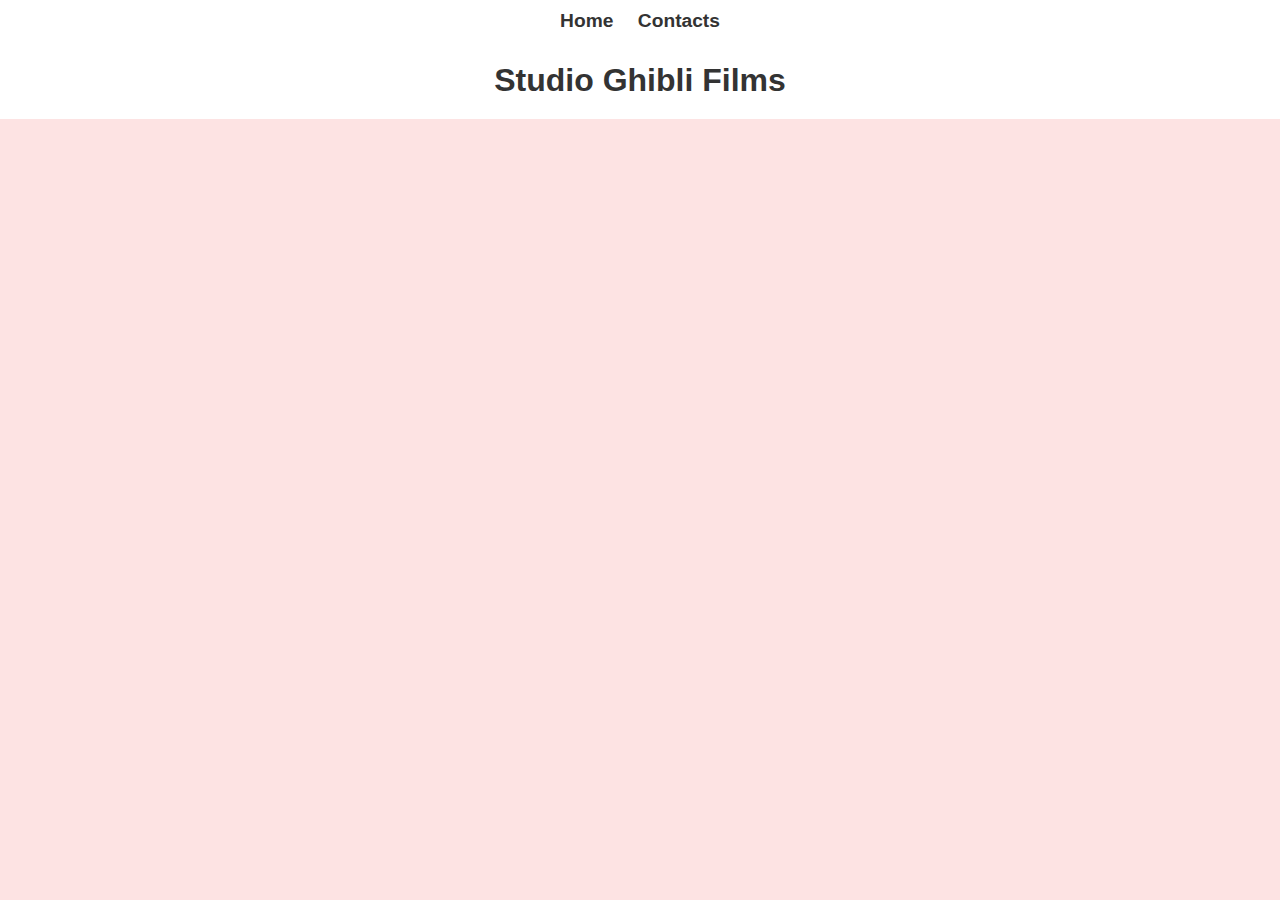
<file: index.html>
<!DOCTYPE html>
<html lang="en">
<head>
    <meta charset="UTF-8">
    <meta name="viewport" content="width=device-width, initial-scale=1.0">
    <title>Studio Ghibli Films</title>
    <link rel="stylesheet" href="styles.css">
</head>
<body>

    <header>
        <nav>
            <ul>
                <li><a href="#">Home</a></li>
                <li><a href="contacts.html">Contacts</a></li>
            </ul>
        </nav>
    </header>

    <h1>Studio Ghibli Films</h1>

    <div class="film-container" id="filmContainer">
    </div>

    <script src="script.js"></script>
    <script src="popup.js"></script>

</body>
</html>
</file>
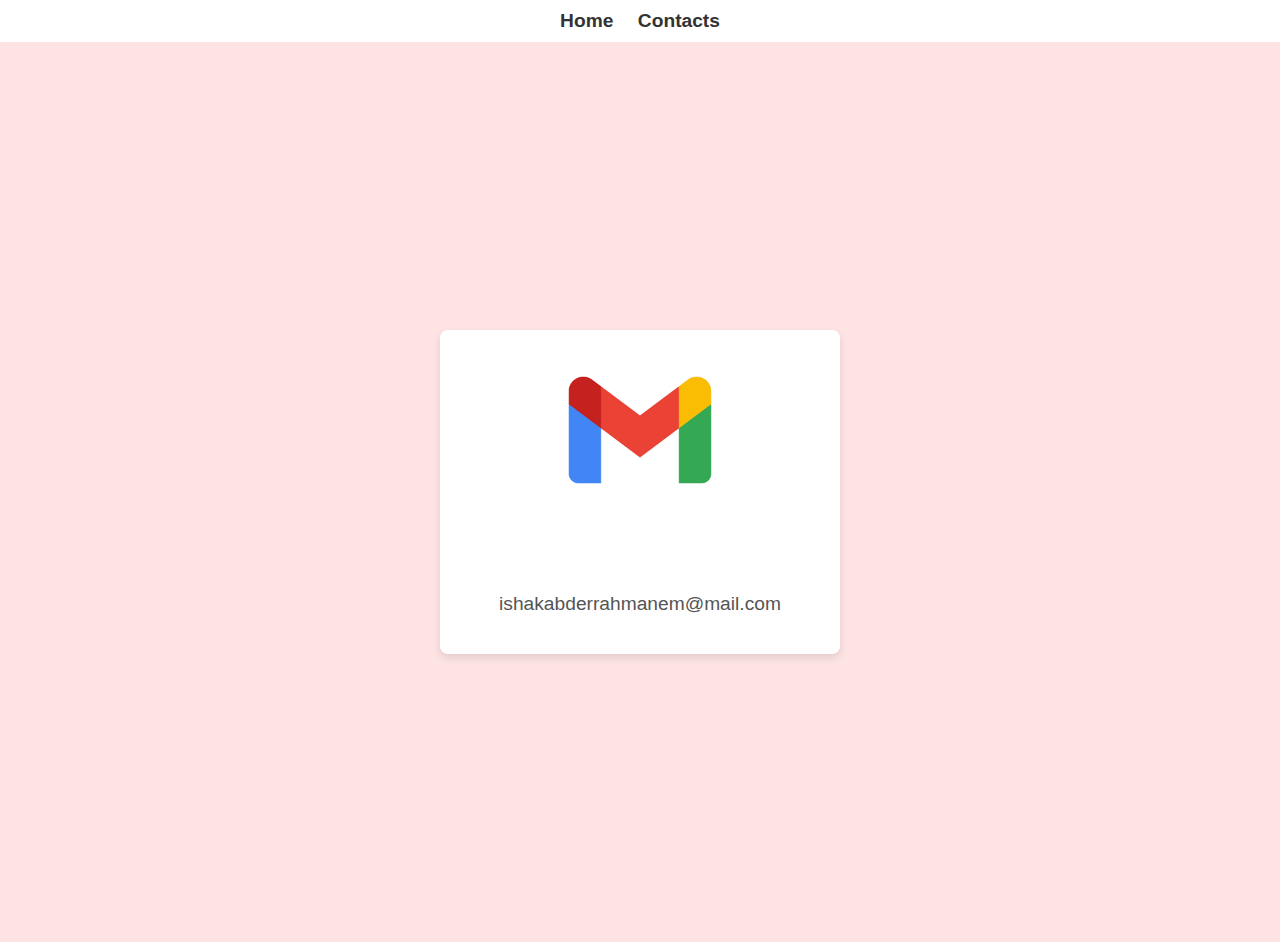
<file: contacts.html>
<!DOCTYPE html>
<html lang="en">
<head>
    <meta charset="UTF-8">
    <meta name="viewport" content="width=device-width, initial-scale=1.0">
    <title>Contacts</title>
    <link rel="stylesheet" href="contacts.css">
</head>
<body>

    <header>
        <nav>
            <ul>
                <li><a href="index.html">Home</a></li>
                <li><a href="#">Contacts</a></li>
            </ul>
        </nav>
    </header>

    <div class="contact-container">
        <div class="contact-card">
            <img src="[data-uri]" alt="Gmail Logo">
            <div class="film-details">
                <p class="film-description">ishakabderrahmanem@mail.com</p>
            </div>
        </div>
    </div>

</body>
</html>
</file>
<file: styles.css>
body {
  font-family: 'Arial', sans-serif;
  margin: 0;
  padding: 0;
  background-color: #fde3e3;
  background-image: url('https://previews.123rf.com/images/peachandplum/peachandplum2007/peachandplum200700006/151929475-mod%C3%A8le-sans-couture-de-p%C3%A9tales-de-fleur-de-cerisier-rose-sakura.jpg');
  background-size: 30%;
  background-repeat: repeat;
}

header {
  background-color: #fff;
  padding: 10px;
}

nav {
  text-align: center;
}

nav ul {
  list-style-type: none;
  margin: 0;
  padding: 0;
}

nav li {
  display: inline;
  margin: 0 10px;
}

nav a {
  text-decoration: none;
  color: #333;
  font-weight: bold;
  font-size: 1.2rem;
  transition: color 0.3s ease-in-out;
}

nav a:hover {
  color: #ff66b2;
}

nav li:hover {
  transform: scale(1.1);
}

h1 {
  text-align: center;
  padding: 20px 0;
  color: #333;
  background-color: #fff;
  margin: 0;
}

.film-container {
  display: grid;
  grid-template-columns: repeat(3, 1fr);
  gap: 20px;
  padding: 20px;
}

.film-card {
  background-color: #fff;
  border-radius: 8px;
  overflow: hidden;
  box-shadow: 0 4px 8px rgba(0, 0, 0, 0.1);
  transition: transform 0.3s ease-in-out, box-shadow 0.3s ease-in-out;
  max-width: 300px;
  width: 100%;
  position: relative;
  height: 400px;
  margin: 0 auto;
}

.film-card:hover {
  transform: scale(1.05);
  box-shadow: 0 8px 16px rgba(0, 0, 0, 0.2);
}

.film-image {
  width: 100%;
  height: 100%;
  object-fit: cover;
}

.film-details {
  padding: 15px;
  position: absolute;
  bottom: 0;
  width: 100%;
  background: rgba(255, 255, 255, 0.8);
  display: flex;
  flex-direction: column;
  align-items: center;
  justify-content: space-between;
}

.film-card .film-title {
  font-size: 1.2rem;
  font-weight: bold;
  text-align: center;
  margin-bottom: 10px;
}

.view-button{
  background-color: #ff66b2;
  color: #fff;
  padding: 6px 10px;
  border: none;
  border-radius: 4px;
  cursor: pointer;
  transition: background-color 0.3s ease-in-out;
  width: 60%;
  text-align: center;
  box-sizing: border-box;
  margin: 5px auto;
  font-size: 0.8rem;
  position: relative;
  left: -10px;
}

.watch-button {
  background-color: #ff66b2;
  color: #fff;
  padding: 6px 10px;
  border: none;
  border-radius: 4px;
  cursor: pointer;
  transition: background-color 0.3s ease-in-out;
  width: 60%;
  text-align: center;
  box-sizing: border-box;
  margin: 5px auto;
  font-size: 0.8rem;
}

.view-button:hover,
.watch-button:hover {
  background-color: #e64d87;
}

.popup-container {
  position: fixed;
  top: 0;
  left: 0;
  width: 100%;
  height: 100%;
  background: rgba(0, 0, 0, 0.7);
  display: flex;
  justify-content: center;
  align-items: center;
  z-index: 1000;
}

.popup-content {
  background: #fff;
  max-width: 60%;
  padding: 10px;
  border-radius: 8px;
  box-shadow: 0 4px 8px rgba(0, 0, 0, 0.2);
  position: relative;
  height: 60vh;
}

.popup-image {
  width: 100%;
  max-height: 200px;
  object-fit: contain;
  margin-bottom: 10px;
}

.watch-button {
  background-color: #ff66b2;
  color: #fff;
  padding: 6px 10px;
  border: none;
  border-radius: 4px;
  cursor: pointer;
  transition: background-color 0.3s ease-in-out;
  width: 60%;
  text-align: center;
  box-sizing: border-box;
  margin-top: 10px;
  margin-left: 10%;
  font-size: 0.8rem;
  position: absolute;
  bottom: 20px;
  left: 100px;
}

.watch-button:hover {
  background-color: #e64d87;
}

.exit-button {
  background-color: #f44336;
  color: #fff;
  padding: 8px 12px;
  border: none;
  border-radius: 4px;
  cursor: pointer;
  transition: background-color 0.3s ease-in-out;
  position: absolute;
  top: 10px;
  right: 10px;
}

.exit-button:hover {
  background-color: #d32f2f;
}
</file>
<file: contacts.css>
body {
    font-family: 'Arial', sans-serif;
    margin: 0;
    padding: 0;
    background-color: #fde3e3;
    background-image: url('https://previews.123rf.com/images/peachandplum/peachandplum2007/peachandplum200700006/151929475-mod%C3%A8le-sans-couture-de-p%C3%A9tales-de-fleur-de-cerisier-rose-sakura.jpg');
    background-size: 30%;
    background-repeat: repeat;
}

header {
    background-color: #fff;
    padding: 10px;
}

nav {
    text-align: center;
}

nav ul {
    list-style-type: none;
    margin: 0;
    padding: 0;
}

nav li {
    display: inline;
    margin: 0 10px;
}

nav a {
    text-decoration: none;
    color: #333;
    font-weight: bold;
    font-size: 1.2rem;
    transition: color 0.3s ease-in-out;
}

nav a:hover {
    color: #ff66b2;
}

nav li:hover {
    transform: scale(1.1);
}

.contact-container {
    display: flex;
    justify-content: center;
    align-items: center;
    height: 100vh;
}

.contact-card {
    background-color: #fff;
    border-radius: 8px;
    overflow: hidden;
    box-shadow: 0 4px 8px rgba(0, 0, 0, 0.1);
    transition: transform 0.3s ease-in-out;
    width: 400px;
    text-align: center;
}

.contact-card:hover {
    transform: scale(1.05);
}

.contact-card img {
    width: 200px;
    height: 200px;
    object-fit: contain;
    margin-bottom: 20px;
}

.contact-card .film-details {
    padding: 20px;
}

.contact-card .film-title {
    font-size: 1.5rem;
    font-weight: bold;
    margin: 0;
}

.contact-card .film-description {
    font-size: 1.2rem;
    color: #555;
}
</file>
